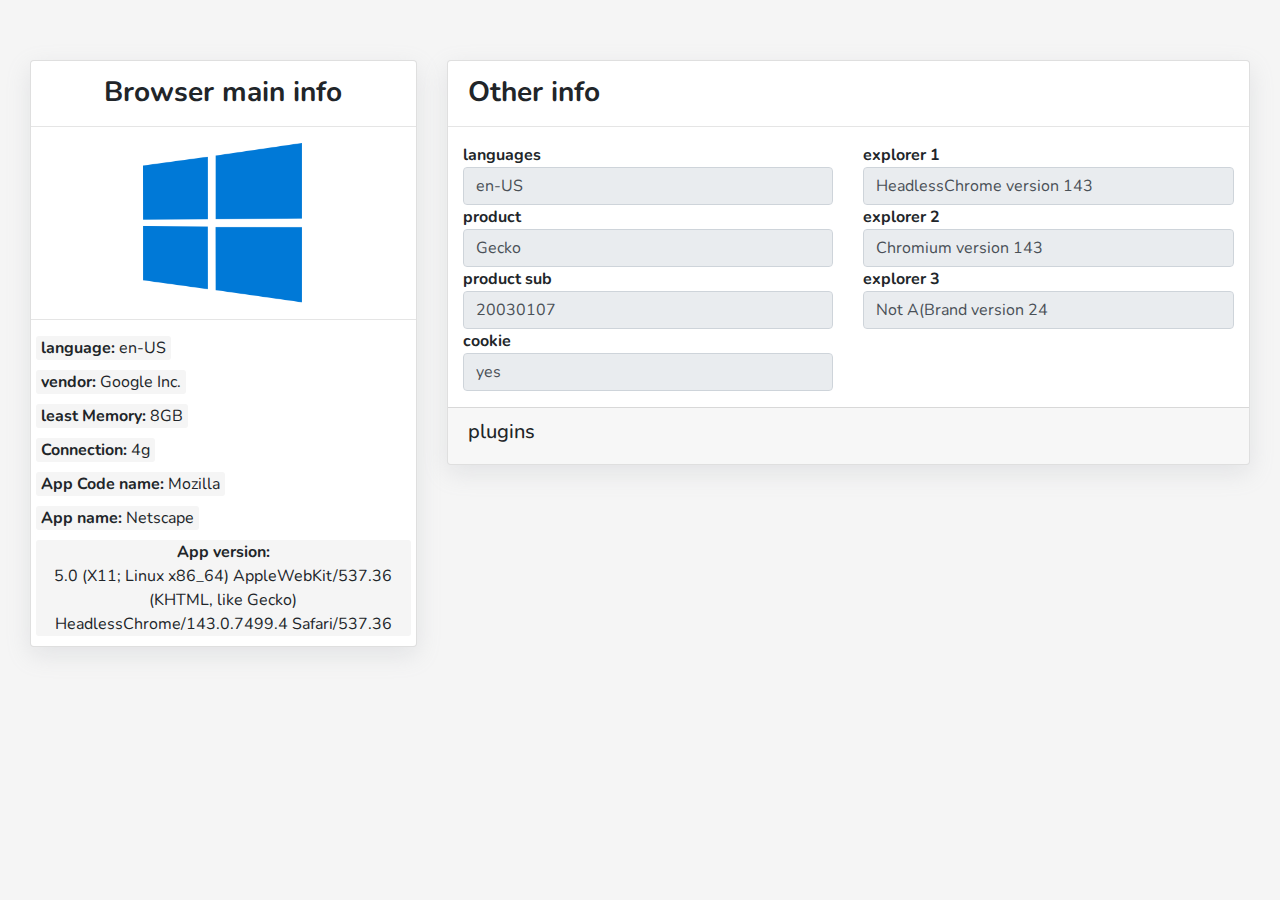
<file: index.html>
<!DOCTYPE html>
<html lang="tr">

<head>
    <meta charset="UTF-8">
    <meta http-equiv="X-UA-Compatible" content="IE=edge">
    <meta name="viewport" content="width=device-width, initial-scale=1.0">
    <link rel="preconnect" href="https://fonts.googleapis.com">
<link rel="preconnect" href="https://fonts.gstatic.com" crossorigin>
<link href="https://fonts.googleapis.com/css2?family=Nunito:wght@300&display=swap" rel="stylesheet">
    <link rel="stylesheet" href="css/style.css">
    <link rel="stylesheet" href="css/bootstrap.min.css">
    <title>Browser info</title>
</head>

<body>

<div class="container-fluid">
<div class="row content" style="margin-left:0; margin-right: 0;">

<div class="col-4">
    <div class="card main-info" >
    <h3>Browser main info</h3>
    <hr>
    <div class="image-area" id="OS">
        
    </div>
    <hr>

    <div class="main-info-footer" id="main-footer">
    </div>

    </div>
</div>

<div class="col-8">
    <div class="card other-info">
        <h3>Other info</h3>
        <hr>
        <div class="row"  style="margin-left:0; margin-right: 0;" id="other-info">
        
        
        </div>

        <div class="card-footer mt-3">
            <h5>plugins</h5>
           <div class="plugin-area" id="plugins-area">
                
           </div>
        </div>
    </div>
</div>

</div>
</div>

    <script src="js/jquery-3.6.0.min.js"  type="text/JavaScript"></script>
    <script src="js/bootstrap.min.js"  type="text/JavaScript"></script>
    <script src="js/index.js"  type="text/JavaScript"></script>
</body>

</html>
</file>
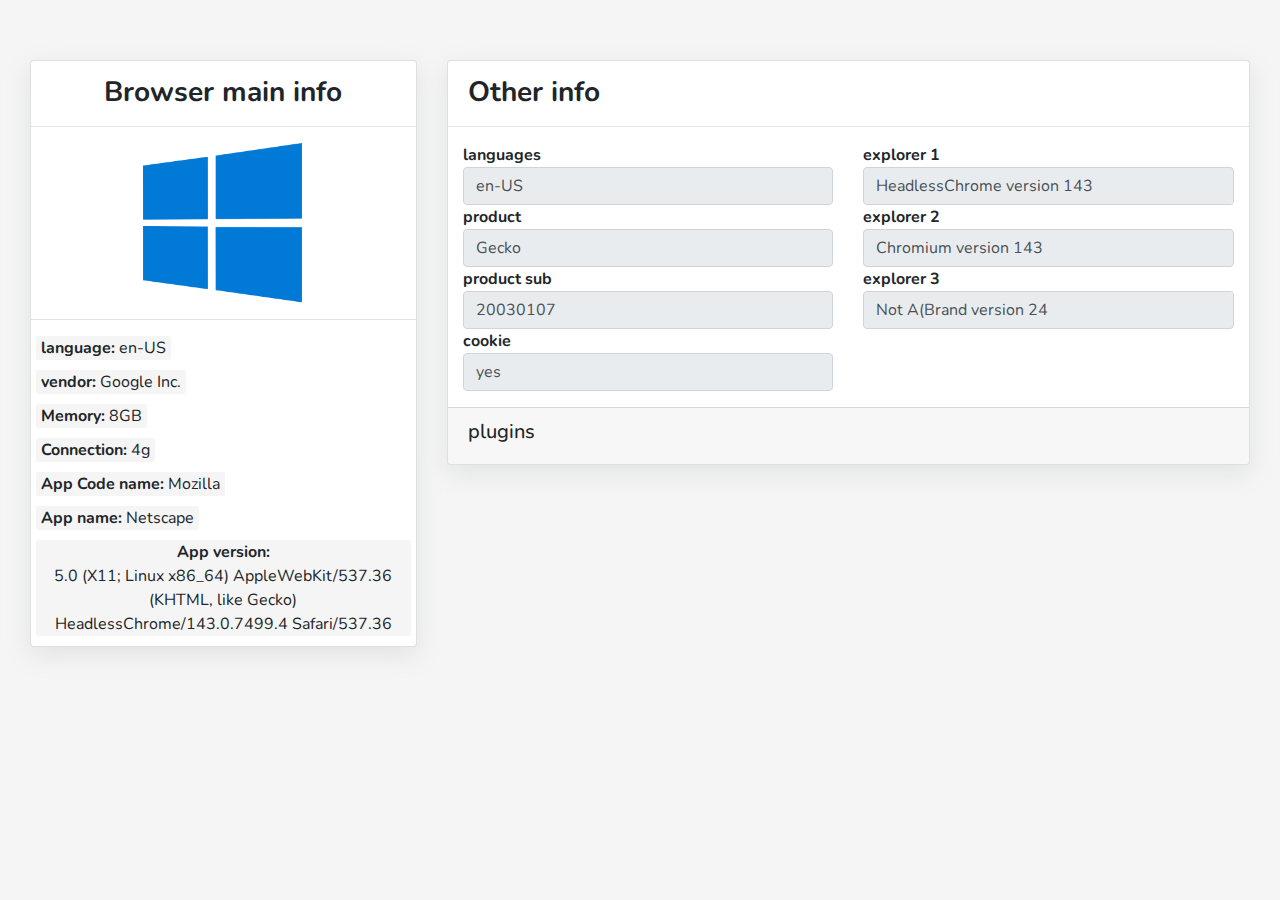
<file: app/index.html>
<!DOCTYPE html>
<html lang="tr">

<head>
    <meta charset="UTF-8">
    <meta http-equiv="X-UA-Compatible" content="IE=edge">
    <meta name="viewport" content="width=device-width, initial-scale=1.0">
    <link rel="preconnect" href="https://fonts.googleapis.com">
<link rel="preconnect" href="https://fonts.gstatic.com" crossorigin>
<link href="https://fonts.googleapis.com/css2?family=Nunito:wght@300&display=swap" rel="stylesheet">
    <link rel="stylesheet" href="css/style.css">
    <link rel="stylesheet" href="css/bootstrap.min.css">
    <title>Browser info</title>
</head>

<body>

<div class="container-fluid">
<div class="row content" style="margin-left:0; margin-right: 0;">

<div class="col-4">
    <div class="card main-info" >
    <h3>Browser main info</h3>
    <hr>
    <div class="image-area" id="OS">
        
    </div>
    <hr>

    <div class="main-info-footer" id="main-footer">
    
 

   
   
 
    </div>

    </div>
</div>

<div class="col-8">
    <div class="card other-info">
        <h3>Other info</h3>
        <hr>
        <div class="row"  style="margin-left:0; margin-right: 0;" id="other-info">
        
        
        </div>

        <div class="card-footer mt-3">
            <h5>plugins</h5>
           <div class="plugin-area" id="plugins-area">
                
           </div>
        </div>
    </div>
</div>

</div>
</div>

    <script src="js/jquery-3.6.0.min.js"></script>
    <script src="js/bootstrap.min.js"></script>
    <script src="js/index.js"></script>
</body>

</html>
</file>
<file: css/style.css>
body{
    background-color:  #F5F5F5 !important;
    font-family: 'Nunito', sans-serif !important;
}
.card{
    box-shadow: rgba(149, 157, 165, 0.2) 0px 8px 24px;
    padding-top: 15px;
    
}
.content{
margin-top: 60px;
margin-bottom: 60px;
}

.main-info h3{

    margin: 0;
    padding: 0;
    font-weight: bolder;
    text-align: center;
}

.other-info h3{

    margin: 0;
    padding: 0;
    font-weight: bolder;
    margin-left: 20px;
}
.image-area{
    display: flex;
    align-items: center;
    justify-content: center;
}
.img-responsive{
    width: 100%;
    max-width: 160px;

    height: auto;
}

.main-info span{
    background-color: #F5F5F5;
  
    width:fit-content;
    margin-left: 5px;
    margin-right: 5px;
    padding-left: 5px;
    padding-right: 5px;
    margin-bottom: 10px;
    border-radius: 3px;
}
.main-info-footer{

display: grid;

}

#other-info .col-4 span{
    display: flex;
    justify-content: space-between;
    align-items: center;
   margin-bottom: 10px;

}

#other-info .col-4 span b{
    font-size: 17px;
    margin-right: 5px;
}

.plugin-area{
display: flex;
overflow: auto;
}

.plugin-span {
    width: 150px;
    margin-left:20px ;
    margin-right:20px ;
    background-color: #dedede;
    padding: 5px;
    text-align: center;
    border-radius: 5px;

    
}


.plugin-label {

text-align: center;    
}
.plugin-item{

display: grid;
    }
</file>
<file: app/css/style.css>
body{
    background-color:  #F5F5F5 !important;
    font-family: 'Nunito', sans-serif !important;
}
.card{
    box-shadow: rgba(149, 157, 165, 0.2) 0px 8px 24px;
    padding-top: 15px;
    
}
.content{
margin-top: 60px;
margin-bottom: 60px;
}

.main-info h3{

    margin: 0;
    padding: 0;
    font-weight: bolder;
    text-align: center;
}

.other-info h3{

    margin: 0;
    padding: 0;
    font-weight: bolder;
    margin-left: 20px;
}
.image-area{
    display: flex;
    align-items: center;
    justify-content: center;
}
.img-responsive{
    width: 100%;
    max-width: 160px;

    height: auto;
}

.main-info span{
    background-color: #F5F5F5;
  
    width:fit-content;
    margin-left: 5px;
    margin-right: 5px;
    padding-left: 5px;
    padding-right: 5px;
    margin-bottom: 10px;
    border-radius: 3px;
}
.main-info-footer{

display: grid;

}

#other-info .col-4 span{
    display: flex;
    justify-content: space-between;
    align-items: center;
   margin-bottom: 10px;

}

#other-info .col-4 span b{
    font-size: 17px;
    margin-right: 5px;
}

.plugin-area{
display: flex;
overflow: auto;
}

.plugin-span {
    width: 150px;
    margin-left:20px ;
    margin-right:20px ;
    background-color: #dedede;
    padding: 5px;
    text-align: center;
    border-radius: 5px;

    
}


.plugin-label {

text-align: center;    
}
.plugin-item{

display: grid;
    }
</file>
